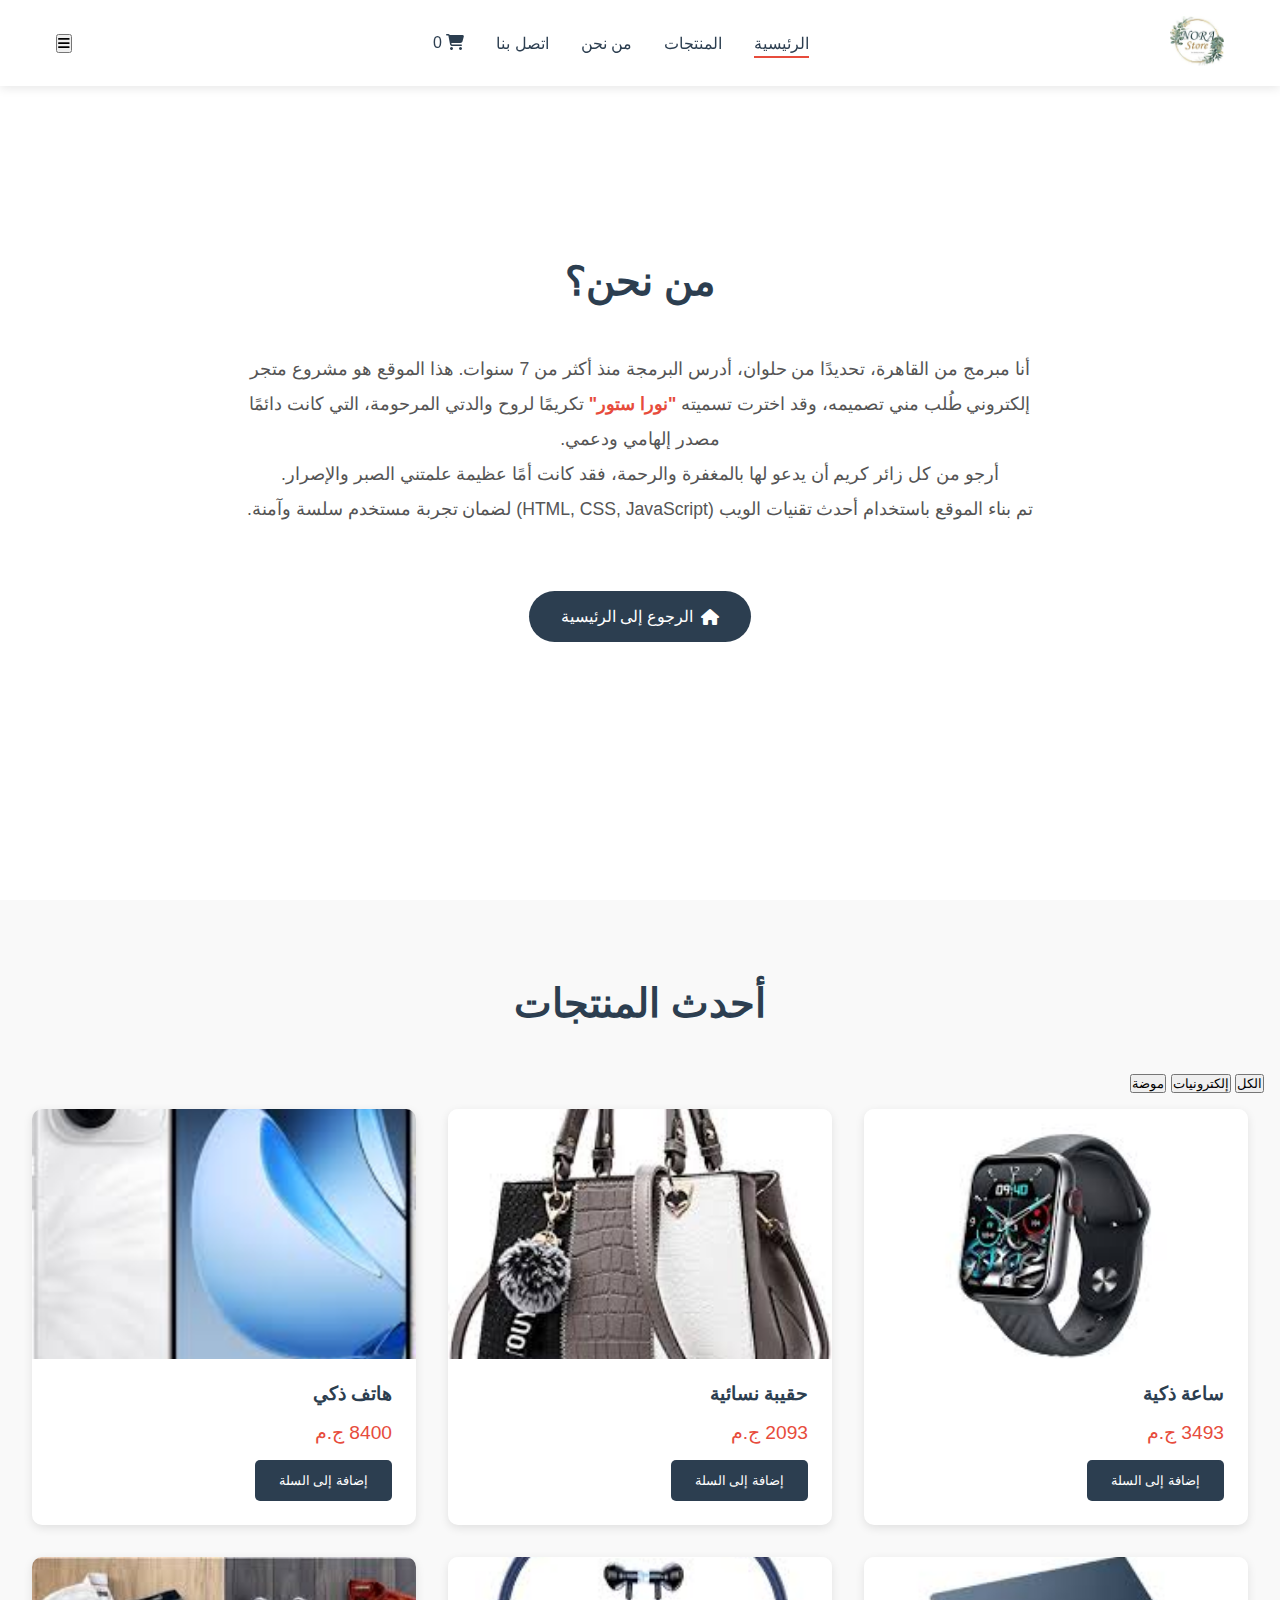
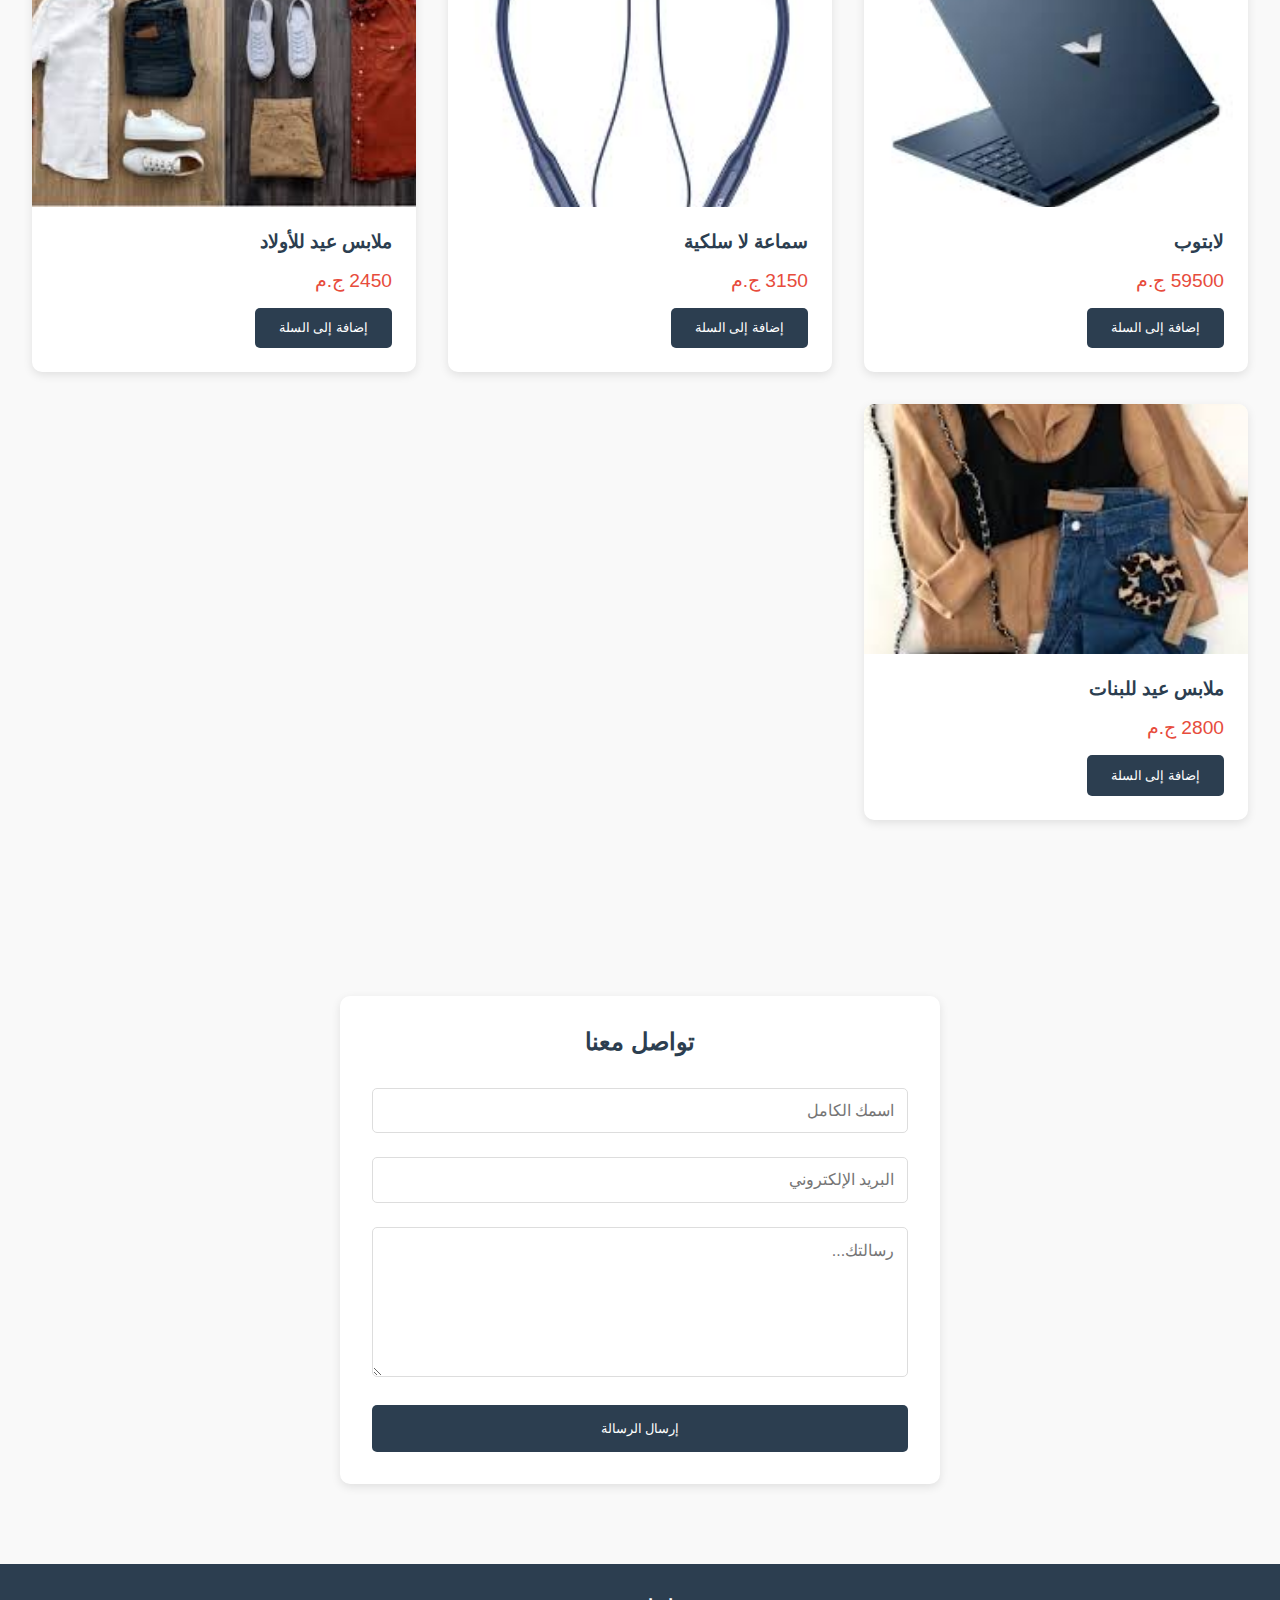
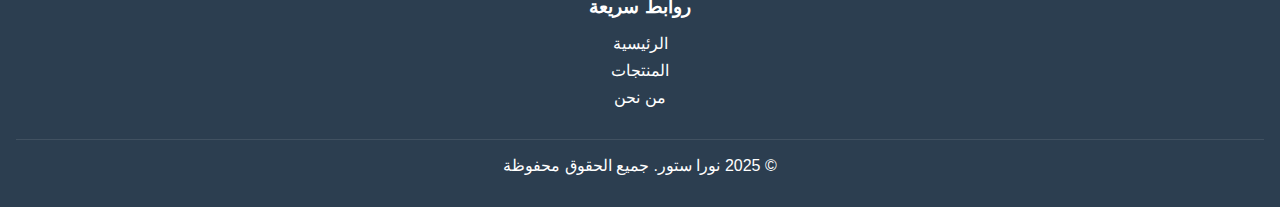
<file: market noora/index.html>
<!DOCTYPE html>
<html lang="ar" dir="rtl">
<head>
    <meta name="viewport" content="width=device-width, initial-scale=1.0">
    <title>نورا ستور - Nora Store</title>
    <link rel="stylesheet" href="styles/main.css">
    <link rel="stylesheet" href="https://cdnjs.cloudflare.com/ajax/libs/font-awesome/6.4.0/css/all.min.css">
</head>
<body>
    <!-- شريط التنقل -->
    <nav class="navbar">
        <div class="container">
            <a href="#home" class="logo">
                <img src="images/logo.jpg" alt="نورا ستور">
            </a>
            <div class="nav-links">
                <a href="#home" class="active">الرئيسية</a>
                <a href="#products">المنتجات</a>
                <a href="#about">من نحن</a>
                <a href="#contact">اتصل بنا</a>
                <a href="#cart" class="cart-icon">
                    <i class="fas fa-shopping-cart"></i>
                    <span class="cart-counter">0</span>
                </a>
            </div>
            <button class="hamburger">
                <i class="fas fa-bars"></i>
            </button>
        </div>
    </nav>

    <!-- القسم الرئيسي -->
    <main>
        <!-- قسم "من نحن" -->
        <section id="about" class="about-section">
            <div class="about-content">
                <h2 class="section-title">من نحن؟</h2>
                <div class="about-text">
                    <p>
                        أنا مبرمج من القاهرة، تحديدًا من حلوان، أدرس البرمجة منذ أكثر من 7 سنوات. 
                        هذا الموقع هو مشروع متجر إلكتروني طُلب مني تصميمه، وقد اخترت تسميته 
                        <strong>"نورا ستور"</strong> تكريمًا لروح والدتي المرحومة، التي كانت دائمًا مصدر إلهامي ودعمي.
                    </p>
                    <p>
                        أرجو من كل زائر كريم أن يدعو لها بالمغفرة والرحمة، فقد كانت أمًا عظيمة علمتني الصبر والإصرار.
                    </p>
                    <p>
                        تم بناء الموقع باستخدام أحدث تقنيات الويب (HTML, CSS, JavaScript) لضمان تجربة مستخدم سلسة وآمنة.
                    </p>
                </div>
                <a href="#home" class="back-to-home">
                    <i class="fas fa-home"></i>
                    الرجوع إلى الرئيسية
                </a>
            </div>
        </section>

        <!-- قسم المنتجات -->
        <section id="products" class="products-section">
            <h2 class="section-title">أحدث المنتجات</h2>
            <div class="product-filters">
                <button class="filter-btn active" data-filter="all">الكل</button>
                <button class="filter-btn" data-filter="electronics">إلكترونيات</button>
                <button class="filter-btn" data-filter="fashion">موضة</button>
            </div>
            <div class="products-grid">
                <!-- المنتجات تُضاف ديناميكيًا عبر JavaScript -->
            </div>
        </section>

        <!-- نموذج الاتصال -->
        <section id="contact" class="contact-section">
            <div class="contact-form">
                <h2>تواصل معنا</h2>
                <form id="contactForm" action="https://formspree.io/f/xwplpwye" method="POST">
                    <div class="form-group">
                        <input type="text" name="name" placeholder="اسمك الكامل" required>
                    </div>
                    <div class="form-group">
                        <input type="email" name="_replyto" placeholder="البريد الإلكتروني" required>
                    </div>
                    <div class="form-group">
                        <textarea name="message" placeholder="رسالتك..." required></textarea>
                    </div>
                    <button type="submit">إرسال الرسالة</button>
                </form>
            </div>
        </section>
    </main>

    <!-- التذييل -->
    <footer class="main-footer">
        <div class="footer-content">
            <div class="footer-section">
                <h3>روابط سريعة</h3>
                <ul>
                    <li><a href="#home">الرئيسية</a></li>
                    <li><a href="#products">المنتجات</a></li>
                    <li><a href="#about">من نحن</a></li>
                </ul>
            </div>
        </div>
        <div class="copyright">
            <p>© 2025 نورا ستور. جميع الحقوق محفوظة</p>
        </div>
    </footer>

    <script src="scripts/app.js"></script>
</body>
</html>
</file>
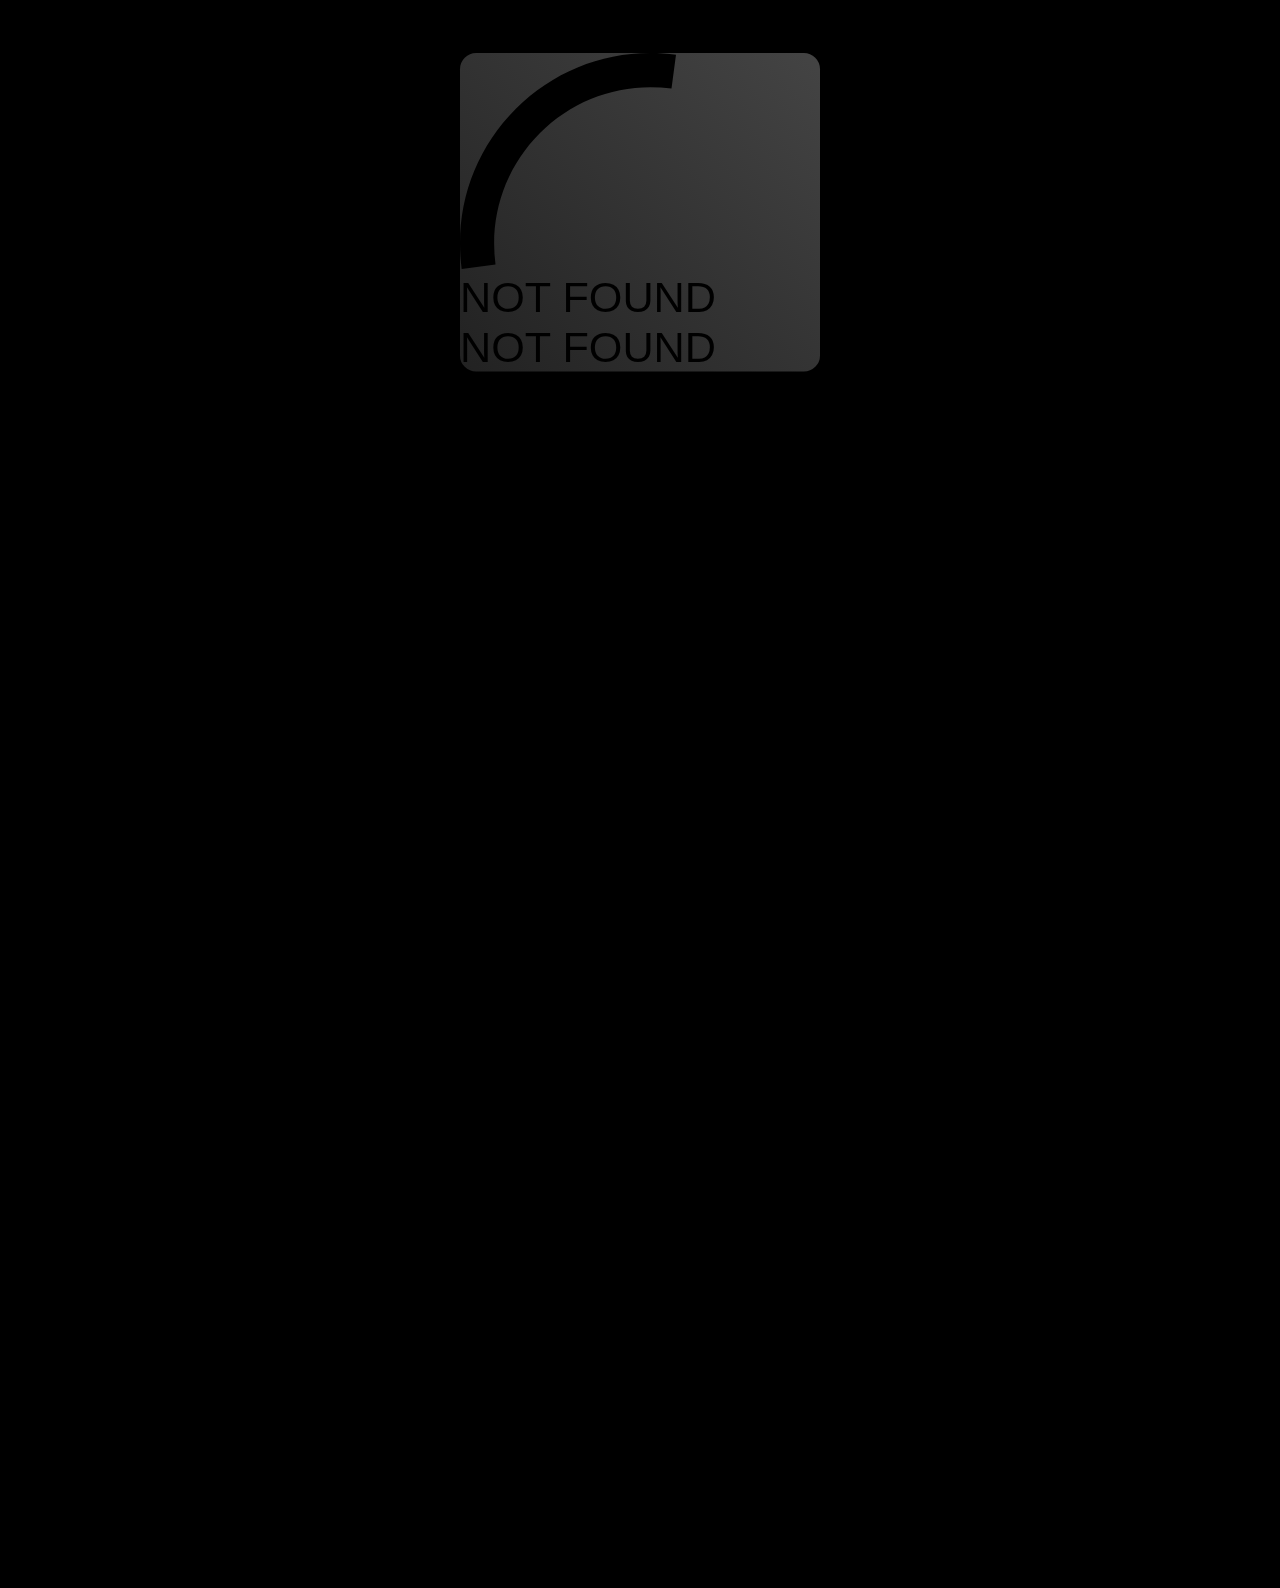
<file: mdo.html>
<!DOCTYPE html>
<html>
<head>
    <title>Error404NOT FOUND</title>
    <link rel="stylesheet" href="css.css">
</head>
<body>
    <div class="main_wrapper">
        <div class="main">
            <div class="antenna">
                <div class="antenna_shadow"></div>
                <div class="a1"></div>
                <div class="a1d"></div>
                <div class="a2"></div>
                <div class="a2d"></div>
                <div class="a_base"></div>
            </div>
            <div class="tv">
                <div class="cruve">
                    <svg
                        class="curve_svg"
                        version="1.1"
                        xmlns="http://www.w3.org/2000/svg"
                        xmlns:xlink="http://www.w3.org/1999/xlink"
                        viewBox="0 0 189.929 189.929"
                        xml:space="preserve"
                    >
                        <path
                            d="M70.343,70.343c-30.554,30.553-44.806,72.7-39.102,115.635l-29.738,3.951C-5.442,137.659,11.917,86.34,49.129,49.13
                        C86.34,11.918,137.664-5.445,189.928,1.502l-3.95,29.738C143.041,25.54,100.895,39.789,70.343,70.343z"
                        ></path>
                    </svg>
                </div>
                <div class="display_div">
                    <div class="screen_out">
                        <div class="screen_out1">
                            <div class="screen">
                                <span class="notfound_text"> NOT FOUND</span>
                            </div>
                            <div class="screenM">
                                <span class="notfound_text"> NOT FOUND</span>
                            </div>
                        </div>
                    </div>
                </div>
                <div class="lines">
                    <div class="line1"></div>
                    <div class="line2"></div>
                    <div class="line3"></div>
                </div>
                <div class="buttons_div">
                    <div class="b1"><div></div></div>
                    <div class="b2"></div>
                    <div class="speakers">
                        <div class="g1">
                            <div class="g11"></div>
                            <div class="g12"></div>
                            <div class="g13"></div>
                        </div>
                        <div class="g"></div>
                        <div class="g"></div>
                    </div>
                </div>
            </div>
            <div class="bottom">
                <div class="base1"></div>
                <div class="base2"></div>
                <div class="base3"></div>
            </div>
        </div>
        <div class="text_404">
            <div class="text_4041">4</div>
            <div class="text_4042">0</div>
            <div class="text_4043">4</div>
        </div>
    </div>
</body>
</html>
</file>
<file: market noora/styles/main.css>
:root {
    --primary-color: #2c3e50;
    --secondary-color: #e74c3c;
    --light-bg: #f9f9f9;
    --dark-text: #2c3e50;
    --transition: all 0.3s ease;
}

* {
    margin: 0;
    padding: 0;
    box-sizing: border-box;
    font-family: 'Cairo', sans-serif;
}

body {
    background-color: var(--light-bg);
    color: var(--dark-text);
}

/* شريط التنقل */
.navbar {
    background: white;
    box-shadow: 0 2px 10px rgba(0,0,0,0.1);
    position: fixed;
    width: 100%;
    top: 0;
    z-index: 1000;
}

.container {
    max-width: 1200px;
    margin: 0 auto;
    padding: 1rem;
    display: flex;
    justify-content: space-between;
    align-items: center;
}

.logo img {
    height: 50px;
}

.nav-links {
    display: flex;
    gap: 2rem;
}

.nav-links a {
    color: var(--dark-text);
    text-decoration: none;
    transition: var(--transition);
    position: relative;
}

.nav-links a.active::after {
    content: '';
    position: absolute;
    bottom: -5px;
    left: 0;
    width: 100%;
    height: 2px;
    background: var(--secondary-color);
}

/* قسم "من نحن" */
.about-section {
    padding: 5rem 1rem;
    background: white;
    min-height: 100vh;
    display: flex;
    align-items: center;
    scroll-margin-top: 80px;
}

.about-content {
    max-width: 800px;
    margin: 0 auto;
    text-align: center;
}

.about-text {
    line-height: 2;
    font-size: 1.1rem;
    margin: 2rem 0;
    color: #555;
}

.about-text strong {
    color: var(--secondary-color);
}

/* زر الرجوع إلى الرئيسية */
.back-to-home {
    display: inline-flex;
    align-items: center;
    gap: 0.5rem;
    background: var(--primary-color);
    color: white;
    padding: 1rem 2rem;
    border-radius: 30px;
    text-decoration: none;
    transition: var(--transition);
    margin-top: 2rem;
}

.back-to-home:hover {
    background: var(--secondary-color);
    transform: translateY(-3px);
}

/* قسم المنتجات */
.products-section {
    padding: 5rem 1rem;
}

.section-title {
    text-align: center;
    margin-bottom: 3rem;
    font-size: 2.5rem;
}

.products-grid {
    display: grid;
    grid-template-columns: repeat(auto-fit, minmax(300px, 1fr));
    gap: 2rem;
    padding: 1rem;
}

.product-card {
    background: white;
    border-radius: 10px;
    overflow: hidden;
    box-shadow: 0 3px 10px rgba(0,0,0,0.1);
    transition: var(--transition);
}

.product-card:hover {
    transform: translateY(-5px);
}

.product-image {
    height: 250px;
    overflow: hidden;
}

.product-image img {
    width: 100%;
    height: 100%;
    object-fit: cover;
}

.product-info {
    padding: 1.5rem;
}

.product-price {
    color: var(--secondary-color);
    font-size: 1.2rem;
    margin: 1rem 0;
}

.add-to-cart {
    background: var(--primary-color);
    color: white;
    border: none;
    padding: 0.8rem 1.5rem;
    border-radius: 5px;
    cursor: pointer;
    transition: var(--transition);
}

.add-to-cart:hover {
    background: var(--secondary-color);
}

/* نموذج الاتصال */
.contact-section {
    padding: 5rem 1rem;
    background: var(--light-bg);
}

.contact-form {
    max-width: 600px;
    margin: 0 auto;
    background: white;
    padding: 2rem;
    border-radius: 10px;
    box-shadow: 0 3px 10px rgba(0,0,0,0.1);
}

.contact-form h2 {
    text-align: center;
    margin-bottom: 2rem;
}

.form-group {
    margin-bottom: 1.5rem;
}

.form-group input,
.form-group textarea {
    width: 100%;
    padding: 0.8rem;
    border: 1px solid #ddd;
    border-radius: 5px;
    font-size: 1rem;
}

.form-group textarea {
    height: 150px;
}

button[type="submit"] {
    background: var(--primary-color);
    color: white;
    border: none;
    padding: 1rem 2rem;
    border-radius: 5px;
    cursor: pointer;
    width: 100%;
    transition: var(--transition);
}

button[type="submit"]:hover {
    background: var(--secondary-color);
}

/* التذييل */
.main-footer {
    background: var(--primary-color);
    color: white;
    padding: 2rem 1rem;
    text-align: center;
}

.footer-content {
    max-width: 1200px;
    margin: 0 auto;
}

.footer-section {
    margin-bottom: 2rem;
}

.footer-section h3 {
    margin-bottom: 1rem;
}

.footer-section ul {
    list-style: none;
}

.footer-section ul li {
    margin-bottom: 0.5rem;
}

.footer-section ul li a {
    color: white;
    text-decoration: none;
}

.copyright {
    margin-top: 2rem;
    border-top: 1px solid rgba(255,255,255,0.1);
    padding-top: 1rem;
}
</file>
<file: css.css>
/* css.css */
:root {
    --base-size: 1vmin;
    --scale-factor: 1.2;
}

* {
    box-sizing: border-box;
}

body {
    background: #000;
    margin: 0;
    padding: 2rem;
    display: flex;
    justify-content: center;
    align-items: center;
    min-height: 100vh;
    font-family: 'Arial', sans-serif;
    overflow-x: hidden;
}

.main_wrapper {
    position: relative;
    width: min(90%, 800px);
    height: auto;
    aspect-ratio: 4/3;
}

.main {
    position: relative;
    width: 70%;
    height: 70%;
    margin: 0 auto;
    transform: scale(0.9);
    transform-origin: center;
}

/* ����� ������� (�����) */
.antenna {
    position: absolute;
    top: -15vh;
    left: 50%;
    transform: translateX(-50%);
    scale: 0.8;
}

.antenna_shadow {
    width: calc(var(--base-size) * 0.8);
    height: calc(var(--base-size) * 8);
    background: #333;
}

/* ����� ��������� (����) */
.tv {
    width: min(100%, 400px);
    height: auto;
    aspect-ratio: 3/2;
    background: linear-gradient(45deg, #222, #444);
    border-radius: 2vh;
    margin: 0 auto;
    box-shadow: 0 1vh 2vh rgba(0,0,0,0.5);
}

.curve_svg {
    width: 60%;
    top: -5vh;
}

.display_div {
    top: 4vh;
    left: 3vw;
    right: 3vw;
    bottom: 4vh;
}

.notfound_text {
    font-size: clamp(1.5rem, 4vw, 3rem);
}

/* ����� ������� (�����) */
.bottom {
    bottom: -10vh;
    scale: 0.8;
}

.base1, .base2, .base3 {
    height: 2vh;
}

/* ����� �� 404 (����) */
.text_404 {
    font-size: clamp(6rem, 30vw, 20rem);
}

/* ��������� ������� ������� ������� */
@media (max-width: 768px) {
    .main {
        width: 85%;
        height: 85%;
    }
    
    .antenna {
        top: -10vh;
        scale: 0.6;
    }
    
    .text_404 {
        font-size: clamp(4rem, 25vw, 15rem);
    }
    
    .notfound_text {
        font-size: clamp(1rem, 3.5vw, 2rem);
    }
}

@media (max-width: 480px) {
    .main {
        width: 95%;
        transform: scale(0.8);
    }
    
    .tv {
        border-radius: 1.5vh;
    }
    
    .buttons_div {
        bottom: -4vh;
        scale: 0.8;
    }
    
    .text_404 {
        font-size: clamp(3rem, 20vw, 12rem);
    }
}

/* ������� ������� ������� */
@media (min-width: 1600px) {
    :root {
        --base-size: 0.8vmin;
    }
}

/* ������� ������ (���� ��� ��) */
@keyframes glow { ... }
@keyframes scanline { ... }
</file>
